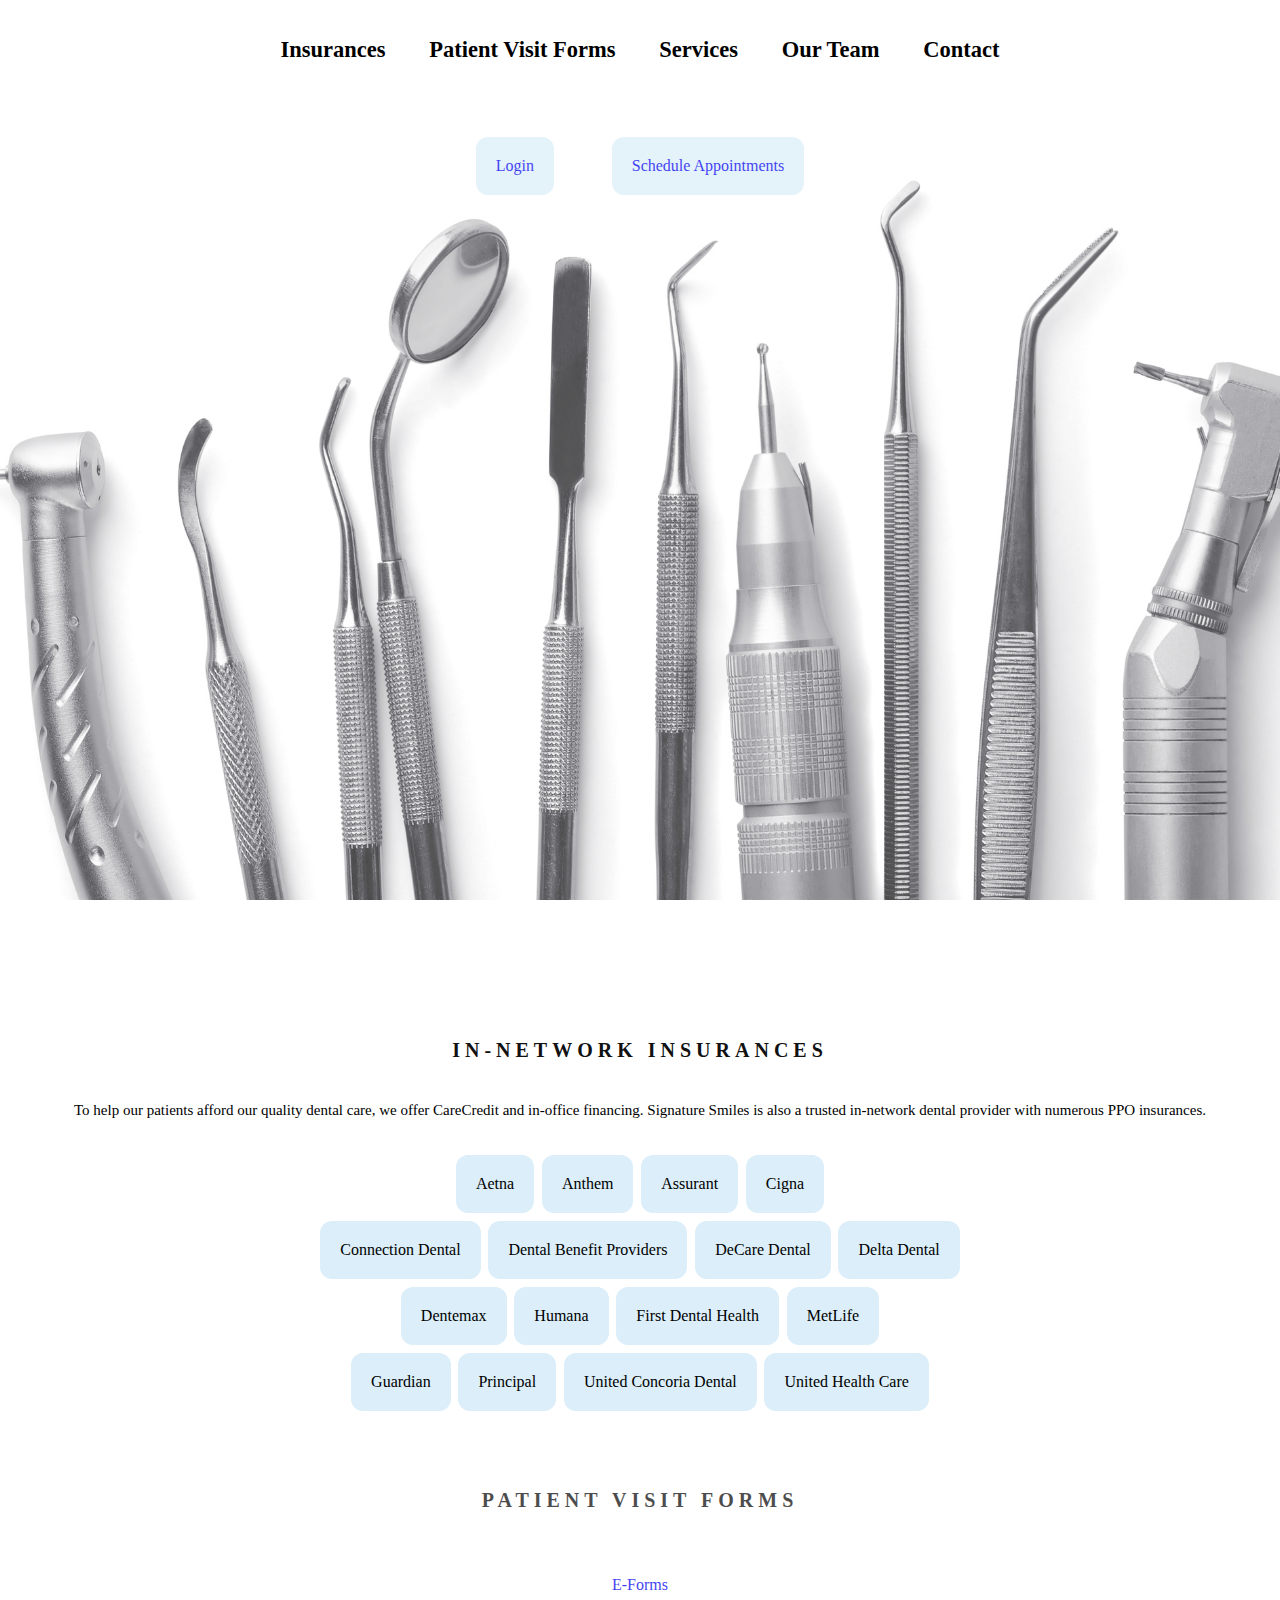
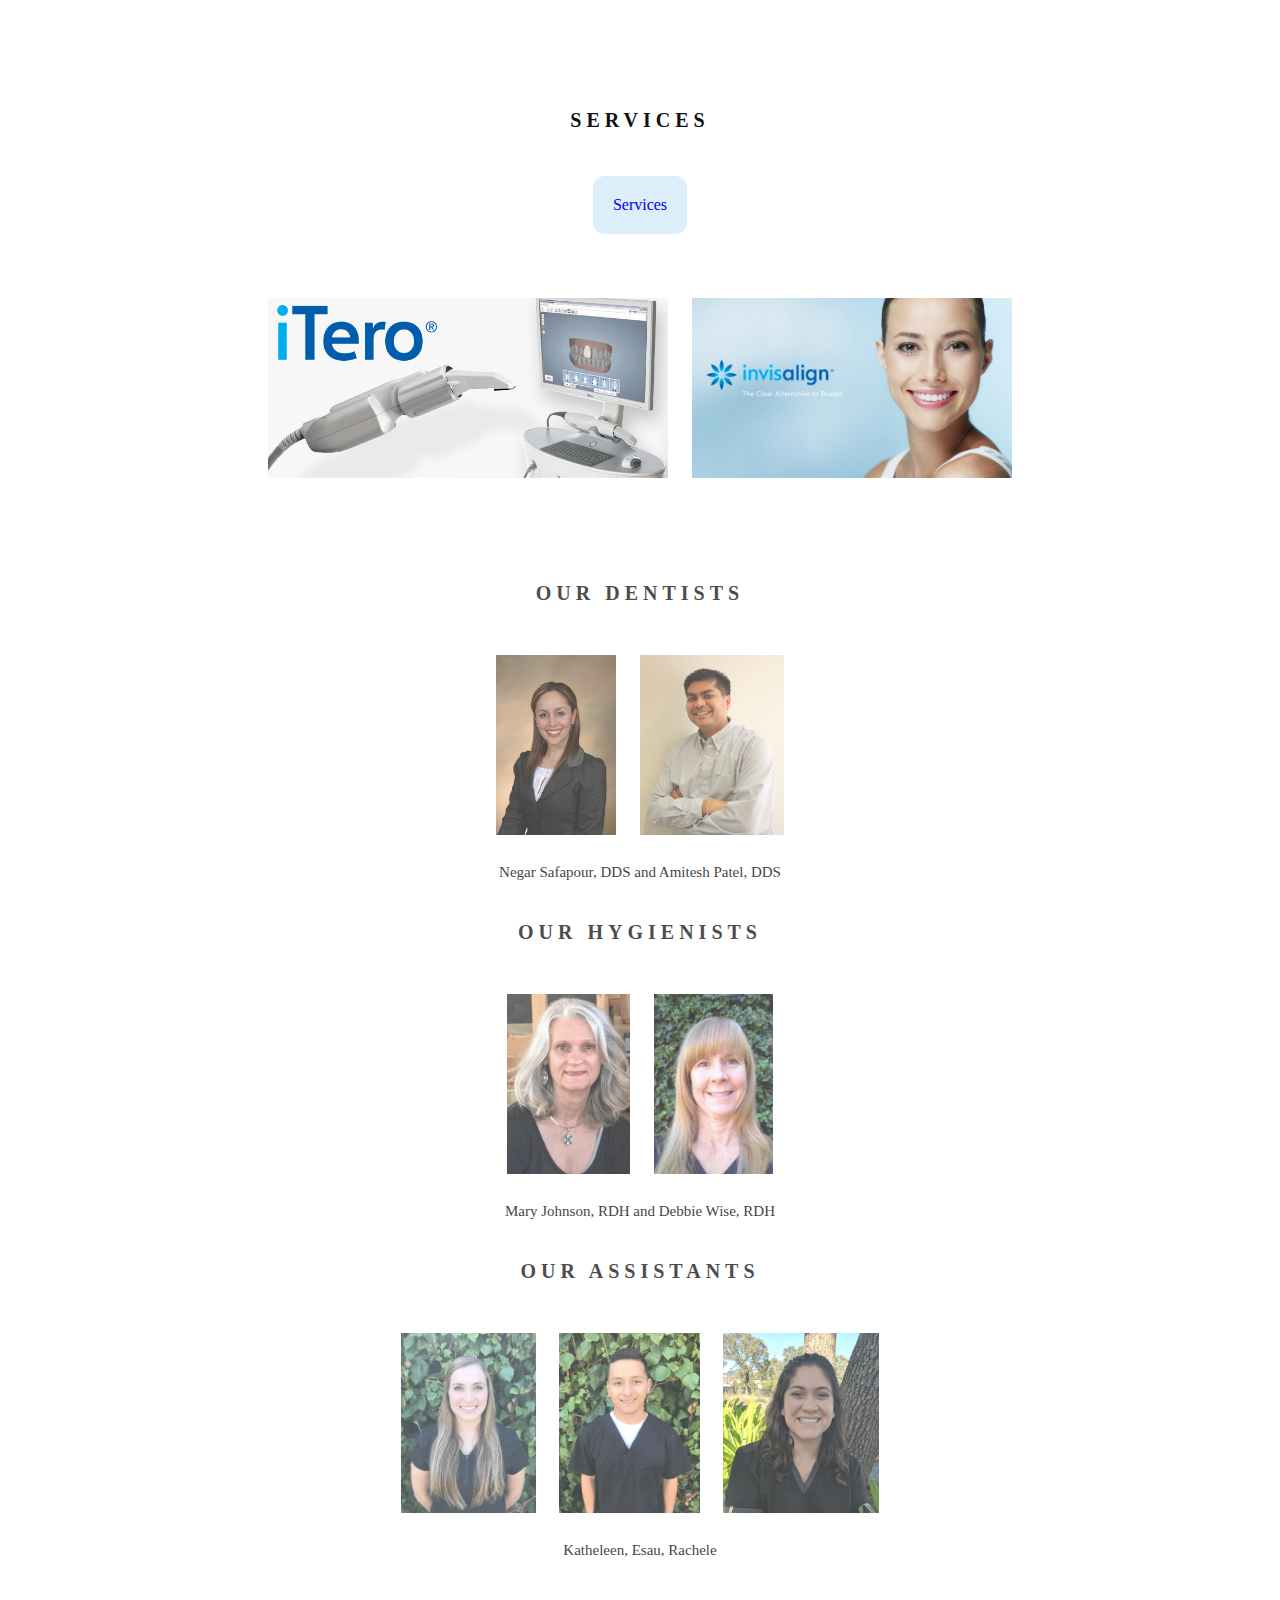
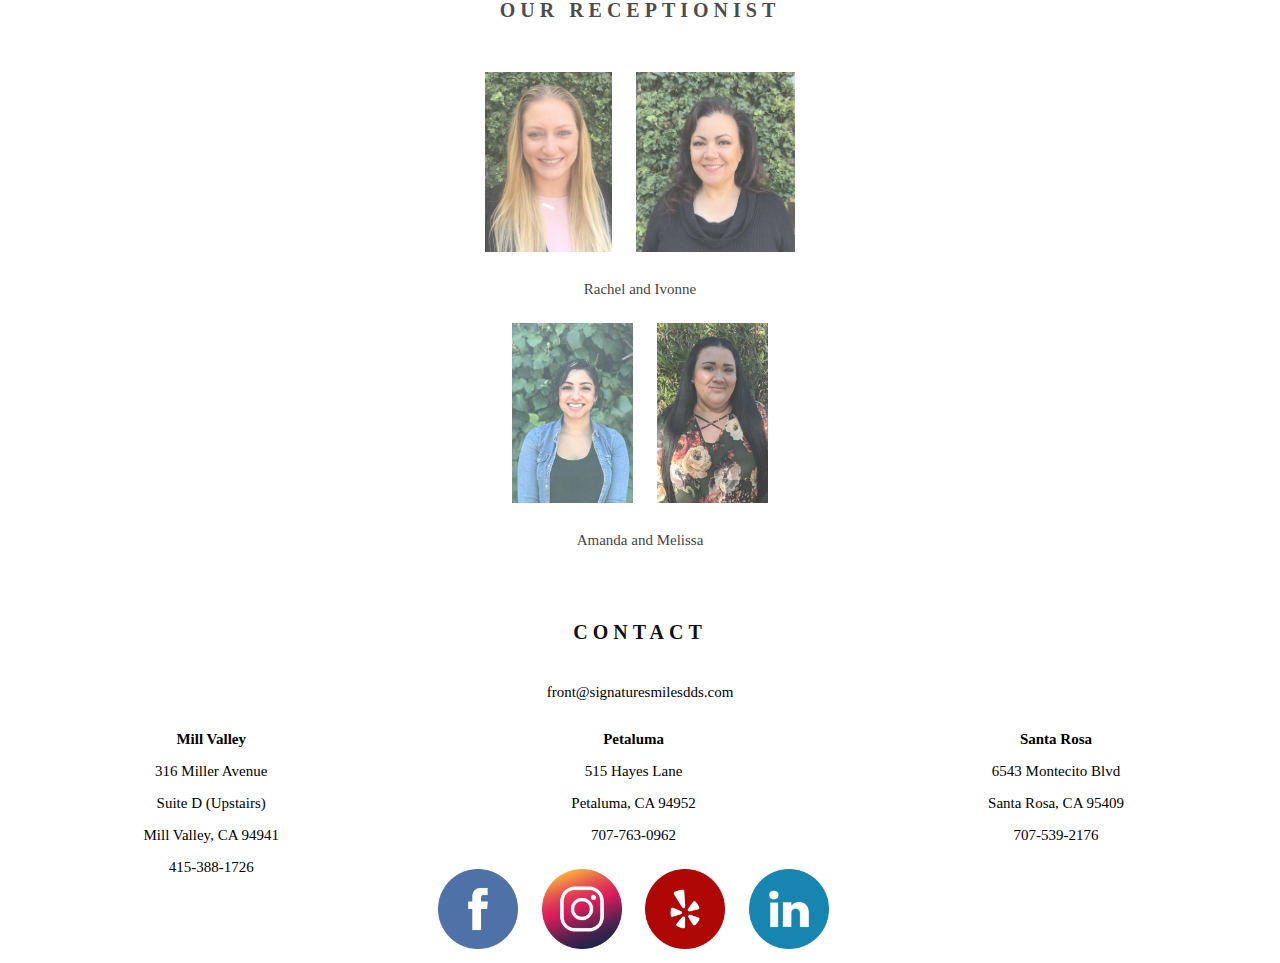
<file: index.html>
<!DOCTYPE html>
<html>
<head>
<meta name="viewport" content="width=device-width, initial-scale=1">
<link rel="stylesheet" href="css/style.css" type="text/css">
</head>

<body>

  <nav class="mainNav" id="responsiveNav">
      <a href="#insurance"><h2>Insurances</h2></a>
      <a href="#visitForms"><h2>Patient Visit Forms</h2></a>
      <a href="#services"><h2>Services</h2></a>
      <a href="#ourTeam"><h2>Our Team</h2></a>
      <a href="#contact"><h2>Contact</h2></a>
      <a href="javascript:void(0);" style="font-size:20px;" class="icon" onclick="myFunction()">&#9776;</a>
    </nav>

<div class="bgimg-1">
  <br>
  <br>
  <button class="button button1"><a href="login.html">Login</button></a>
  <button class="button button1"><a href="websiteschedule.html">Schedule Appointments</button></a>
</div>

<section id="insurance">
  <h3>In-network Insurances</h3>
  <center><p>To help our patients afford our quality dental care, we offer CareCredit
and in-office financing. Signature Smiles is also a trusted in-network
dental provider with numerous PPO insurances.</p></center>
<br>
<center>
  <button class="button button1">Aetna</button>
  <button class="button button1">Anthem</button>
  <button class="button button1">Assurant</button>
  <button class="button button1">Cigna</button>
  <br>
  <button class="button button1">Connection Dental</button>
  <button class="button button1">Dental Benefit Providers</button>
  <button class="button button1">DeCare Dental</button>
  <button class="button button1">Delta Dental</button>
  <br>
  <button class="button button1">Dentemax</button>
  <button class="button button1">Humana</button>
  <button class="button button1">First Dental Health</button>
  <button class="button button1">MetLife</button>
  <br>
  <button class="button button1">Guardian</button>
  <button class="button button1">Principal</button>
  <button class="button button1">United Concoria Dental</button>
  <button class="button button1">United Health Care</button>
</center>
<br>
<br>
  </section>

<div class="bgimg-2" id="visitForms">
    <h3>Patient Visit Forms</h3>
  <center><button class="buttons button2"><a href="DentistForms.pdf">E-Forms</button></center></a>
    <br>
    <br>
    <br>
</div>

<section>
  <h3>Services</h3>
  <center><button class="button button1"><a href="services.html">Services</a></button></center>
  <div class="servicesphotos">
  <img src="images/Itero.jpg">
  <img src="images/invismodel.jpg">
</div>
</section>
 

<section class="bgimg-3" id="ourTeam">

<div class="dentist">
    <h3>Our Dentists</h3>
    <img src="images/DSC_0110.jpg 061406 (1).jpg">
    <img src="images/o (1).jpg">
    
    <p>Negar Safapour, DDS and Amitesh Patel, DDS</p>
  </div>

<div class="hyg">  
    <h3>Our Hygienists </h3>
    <img src="images/Mary.jpg">
    <img src="images/DebbieWise.jpg">
    
    <p>Mary Johnson, RDH and  Debbie Wise, RDH</p>
  </div>

<div class="assistants">
    <h3>Our Assistants</h3>
    <img src="images/Kathleen.jpg">
    <img src="images/Esau.jpg">
    <img src="images/Rachele.jpg">
  
  <p>Katheleen, Esau, Rachele</p>
</div>
 
<div class="receptionist">
    <h3>Our Receptionist</h3>
    <img src="images/Rachel.jpg">
    <img src="images/Ivonne.jpg">
   
    <p>Rachel and Ivonne</p>
    <img src="images/Amanda.jpg">
    <img src="images/Melissa.jpg">
    
    <p>Amanda and Melissa</p>
    <br>
</div>
</section>

<div class="contact">
<div id="contact">
   
    <h3>Contact</h3>

    <p>front@signaturesmilesdds.com</p>

<div class="col1">

<p><b>Mill Valley</b></p>
    
<p>316 Miller Avenue</p>

<p>Suite D (Upstairs)</p>

<p>Mill Valley, CA 94941</p>

<p>415-388-1726</p>
</div>

<div class="col2">
<p><b>Petaluma</b></p>
  
<p>515 Hayes Lane</p>

<p>Petaluma, CA 94952</p>

<p>707-763-0962</p>
</div>

<div class="col3">
<p><b>Santa Rosa</b></p>

<p>6543 Montecito Blvd</p>

<p>Santa Rosa, CA 95409</p>

<p>707-539-2176</p>
</div>
</div>

<div class="col4" class="socialmedia">
      <img class="resize" src="images/facebook_circle-512.png">
      <img class="resize" src="images/instagram-512.png">
      <img class="resize" src="images/1632537.png">
      <img class="resize" src="images/linkedin_circle-512.png">
 </div>
 

<script>
function myFunction() {
var x = document.getElementById("responsiveNav");
if (x.className === "mainNav") {
x.className += " responsive";
} else {
x.className = "mainNav";
}
}
</script>
</body>
</html>
</file>
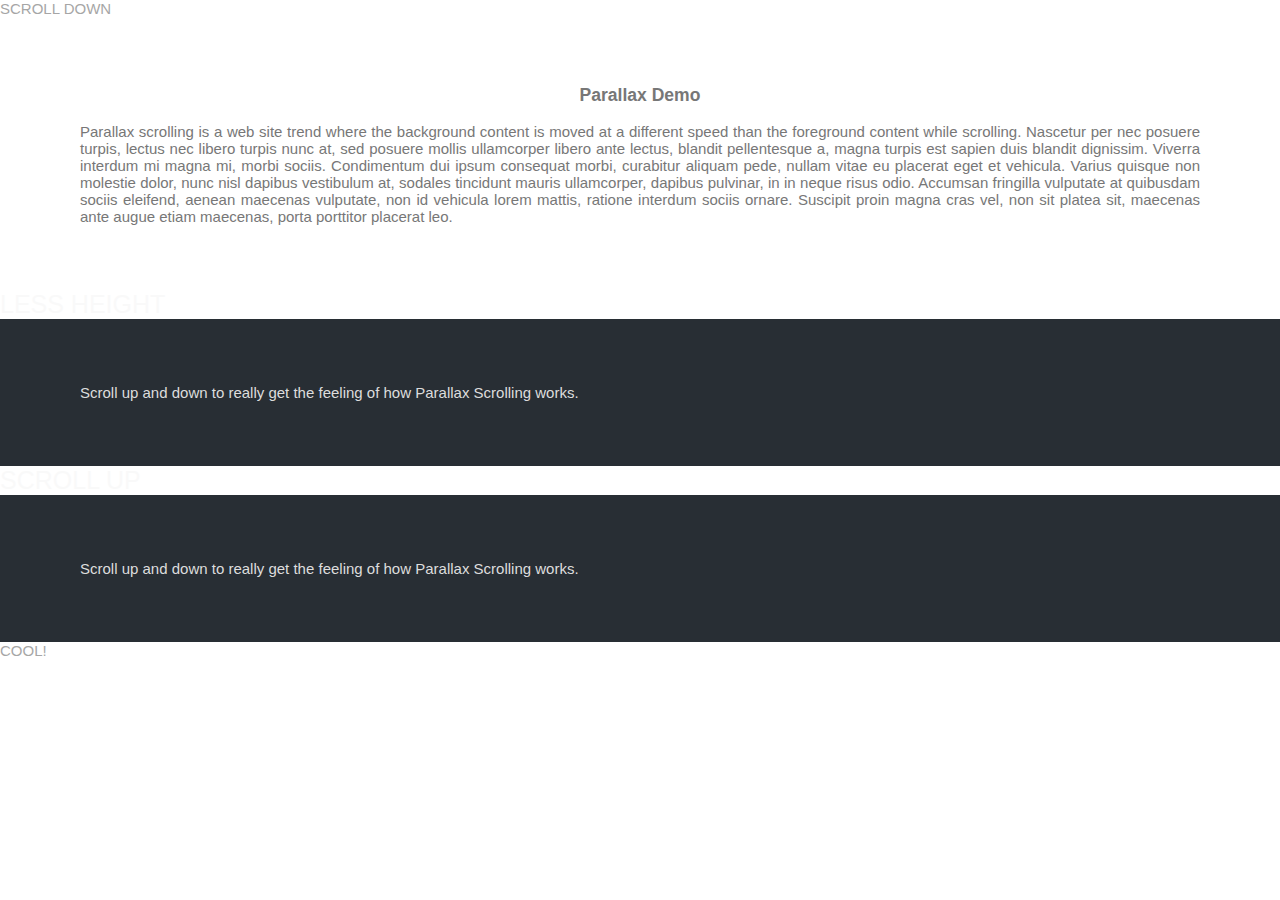
<file: parallax_exercise.html>
<!DOCTYPE html>
<html>
<head>
<meta name="viewport" content="width=device-width, initial-scale=1">
<!--1. Preview this html file in the browser. You should see a somewhat built one page site with some text about parallax. I've modified this example from W3 schools. Notice how everything is stacked on top of each other in a more traditional way. -->

<!--2. To convert this to a parallax site, we need to add two attributes and values to our CSS. When you are adding the parallax effect, you are applying styles to the container div(s) that hold(s) a background image.  -->

<style>
body, html {
  height: 100%; /* Note that the height of the body and html is declared in %. In order to use % with .bgimg-1 (see below), we have to declare 100% height on the body and html tags.  */
  margin: 0;
  font: 15px "Lato", sans-serif;
  color: #777;
}

.bgimg-1, .bgimg-2, .bgimg-3 {
  position: relative;
  opacity: 0.65; /* This is just for style. Feel free to delete. */
  background-position: center;
  background-size: cover;
  background-attachment: fixed;
  background-position: center;
  background-repeat: no-repeat;
  background-size: cover;
  /* 3. This is where the magic happens. To trigger the parallax effect, you need to add the attribute "background-attachment" along with the appropriate value. Use w3schools. HINT HINT. */
}

@media only screen and (max-width: 600px) {
  .bgimg-1, .bgimg-2, .bgimg-3 {
    background-attachment: scroll;
} 
/* 4. Parallax isn't very compatible on mobile devices so you will want to add a media query that changes the value of the background attachment when the width of your browser goes below a certain number. */

.bgimg-1 {
  background-image: url("imgs/image_1.jpg");
  min-height: 100%;
}

.bgimg-2 {
  background-image: url("imgs/image_2.jpg");
  min-height: 400px;
}

.bgimg-3 {
  background-image: url("imgs/image_3.jpg");
  min-height: 400px;
}

.caption {
  position: absolute;
  left: 0;
  top: 50%;
  width: 100%;
  text-align: center;
  color: #000;
}

.caption span.border {
  background-color: #111;
  color: #fff;
  padding: 18px;
  font-size: 25px;
  letter-spacing: 10px;
}

h3 {
  letter-spacing: 5px;
  text-transform: uppercase;
  font: 20px "Lato", sans-serif;
  color: #111;
}
</style>
</head>
<body>

<div class="bgimg-1">
  <div class="caption">
    <span class="border">SCROLL DOWN</span>
  </div>
</div>

<div style="color: #777;background-color:white;text-align:center;padding:50px 80px;text-align: justify;">
  <h3 style="text-align:center;">Parallax Demo</h3>
  <p>Parallax scrolling is a web site trend where the background content is moved at a different speed than the foreground content while scrolling. Nascetur per nec posuere turpis, lectus nec libero turpis nunc at, sed posuere mollis ullamcorper libero ante lectus, blandit pellentesque a, magna turpis est sapien duis blandit dignissim. Viverra interdum mi magna mi, morbi sociis. Condimentum dui ipsum consequat morbi, curabitur aliquam pede, nullam vitae eu placerat eget et vehicula. Varius quisque non molestie dolor, nunc nisl dapibus vestibulum at, sodales tincidunt mauris ullamcorper, dapibus pulvinar, in in neque risus odio. Accumsan fringilla vulputate at quibusdam sociis eleifend, aenean maecenas vulputate, non id vehicula lorem mattis, ratione interdum sociis ornare. Suscipit proin magna cras vel, non sit platea sit, maecenas ante augue etiam maecenas, porta porttitor placerat leo.</p>
</div>

<div class="bgimg-2">
  <div class="caption">
    <span class="border" style="background-color:transparent;font-size:25px;color: #f7f7f7;">LESS HEIGHT</span>
  </div>
</div>

<div style="position:relative;">
  <div style="color:#ddd;background-color:#282E34;text-align:center;padding:50px 80px;text-align: justify;">
    <p>Scroll up and down to really get the feeling of how Parallax Scrolling works.</p>
  </div>
</div>

<div class="bgimg-3">
  <div class="caption">
    <span class="border" style="background-color:transparent;font-size:25px;color: #f7f7f7;">SCROLL UP</span>
  </div>
</div>

<div style="position:relative;">
  <div style="color:#ddd;background-color:#282E34;text-align:center;padding:50px 80px;text-align: justify;">
    <p>Scroll up and down to really get the feeling of how Parallax Scrolling works.</p>
  </div>
</div>

<div class="bgimg-1">
  <div class="caption">
    <span class="border">COOL!</span>
  </div>
</div>

</body>
</html>
</file>
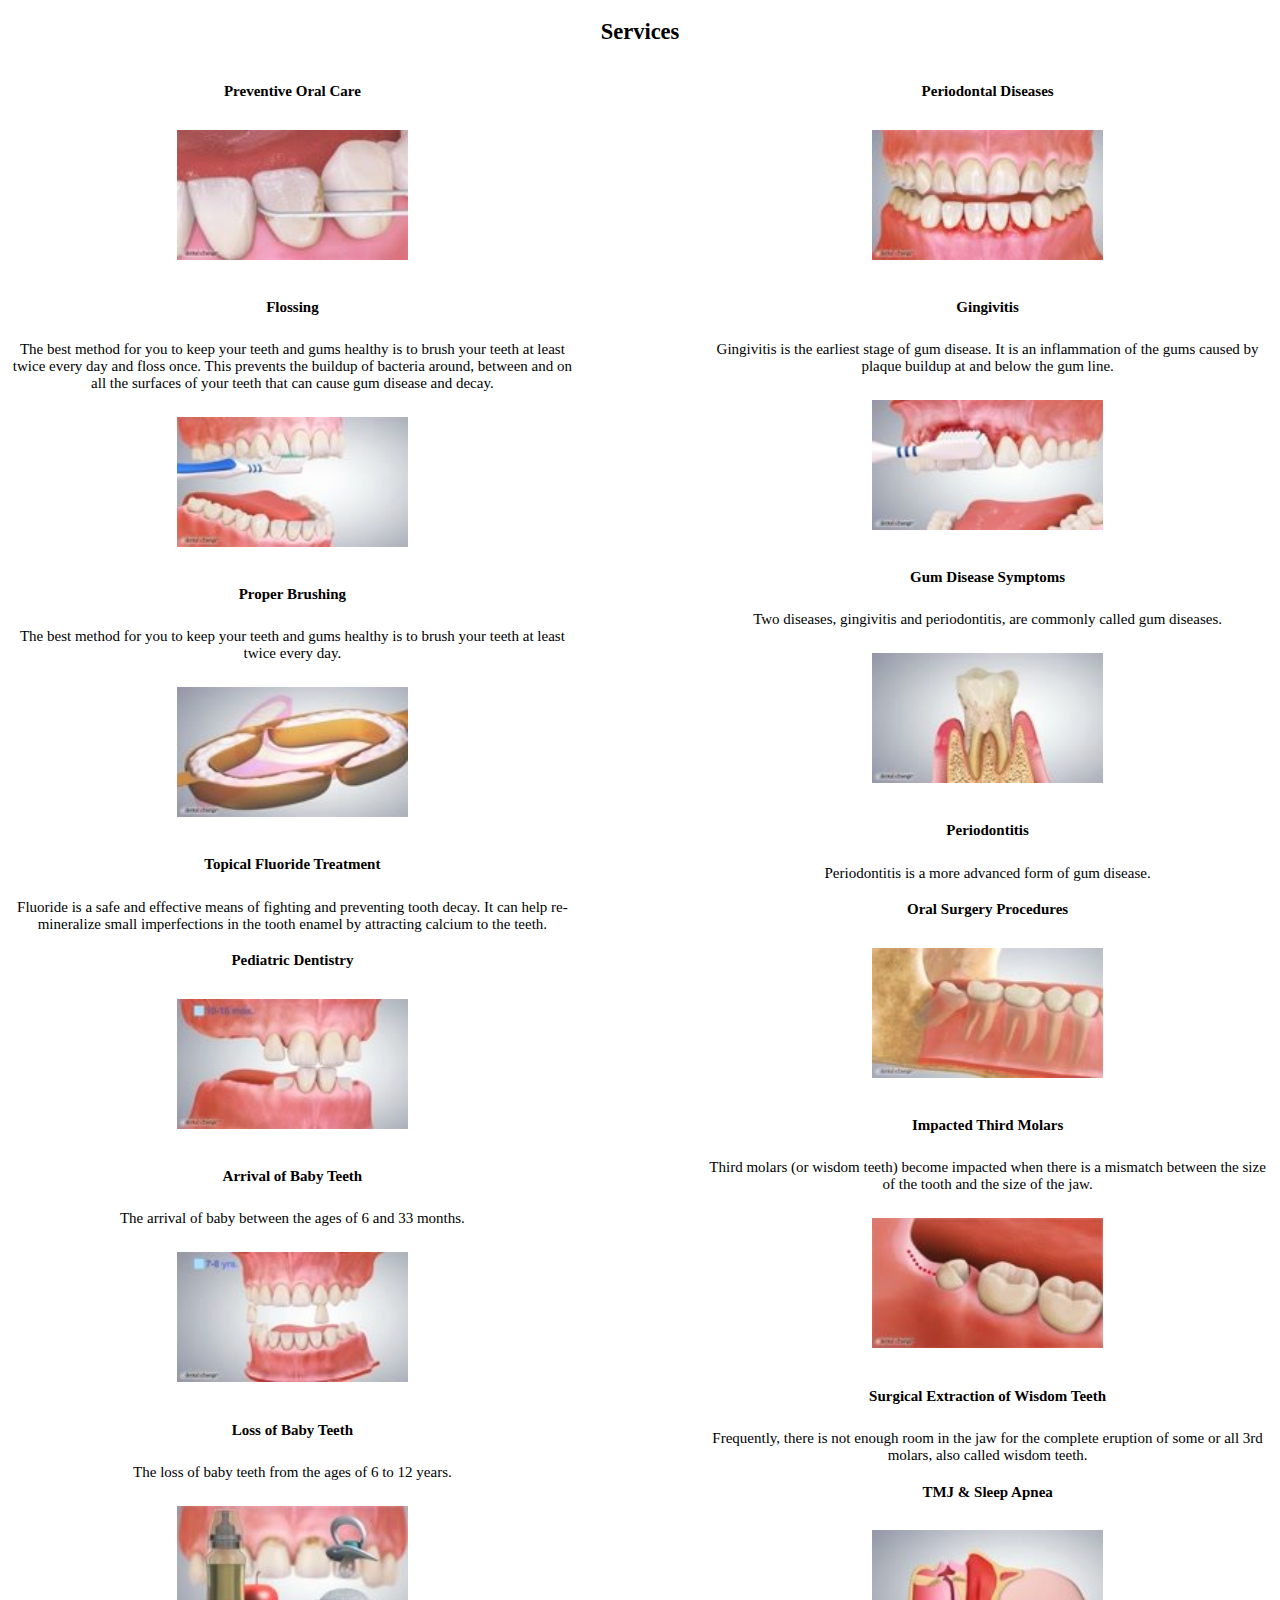
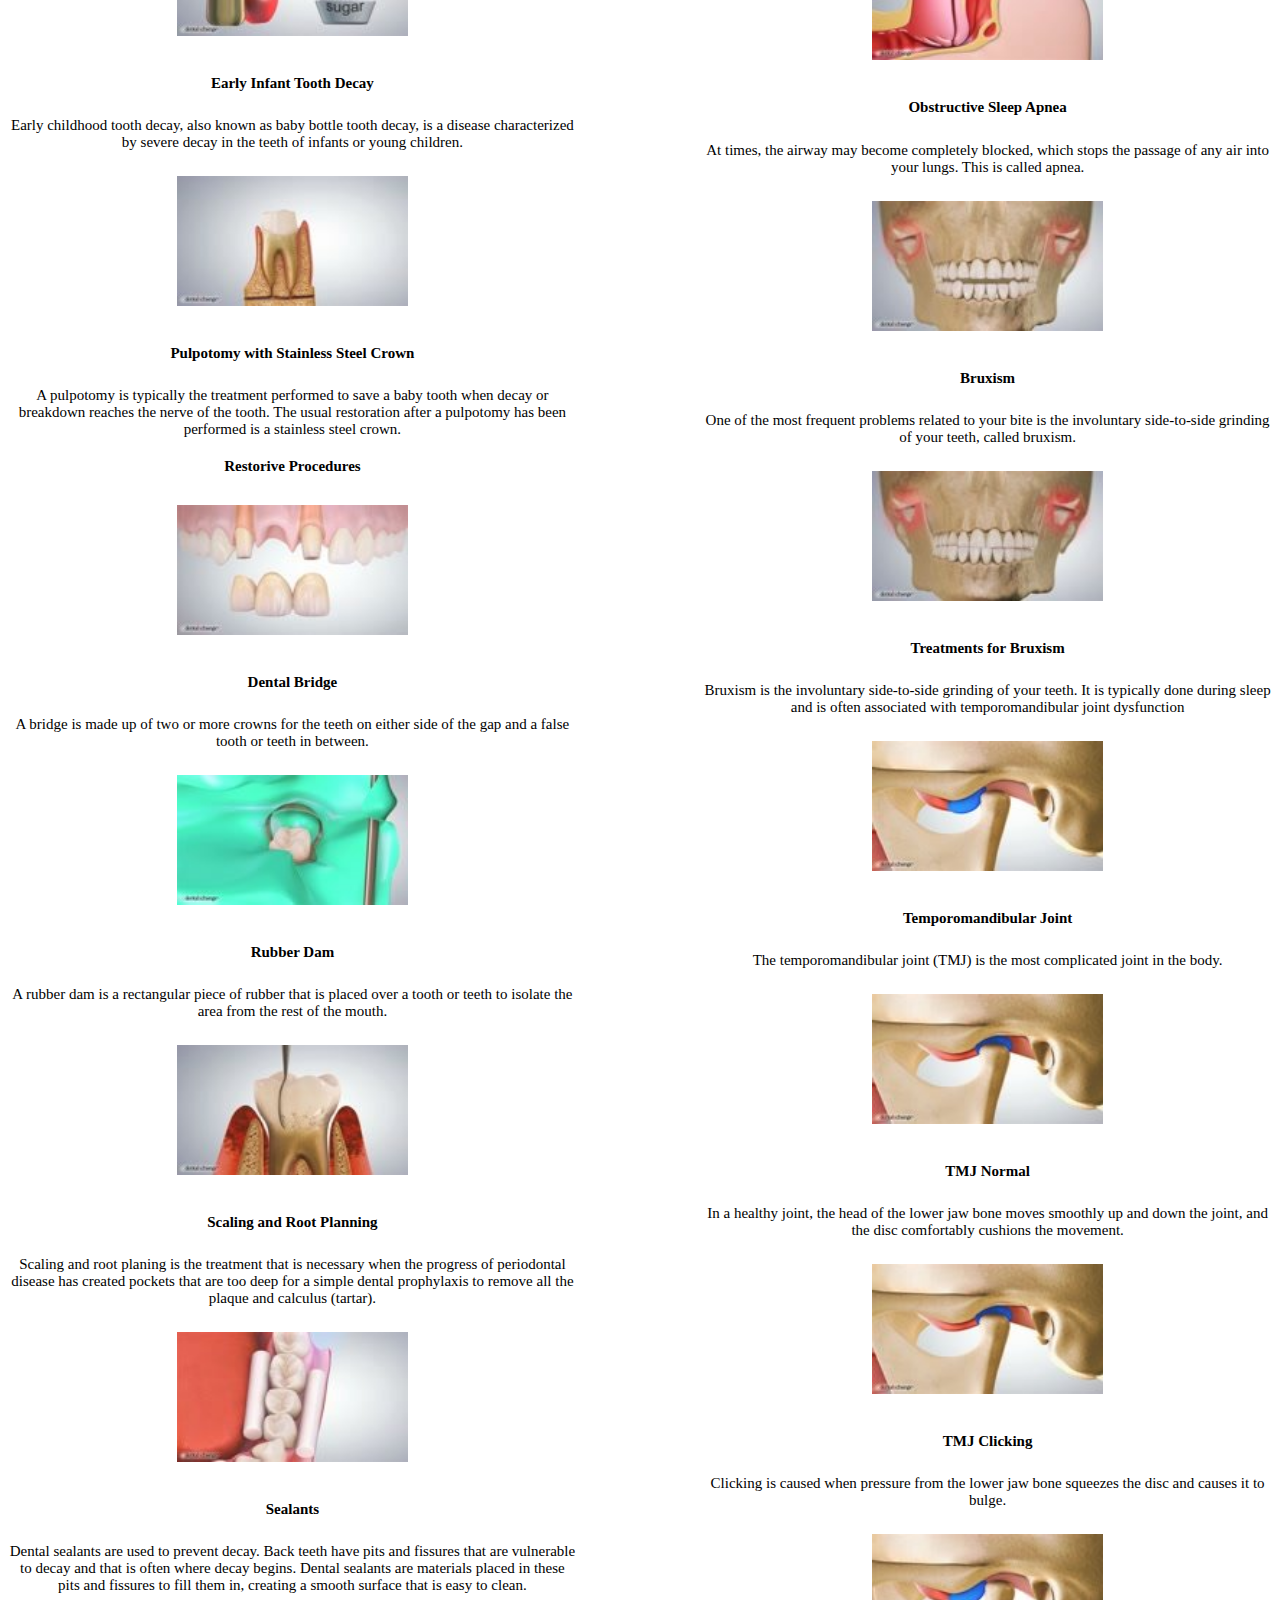
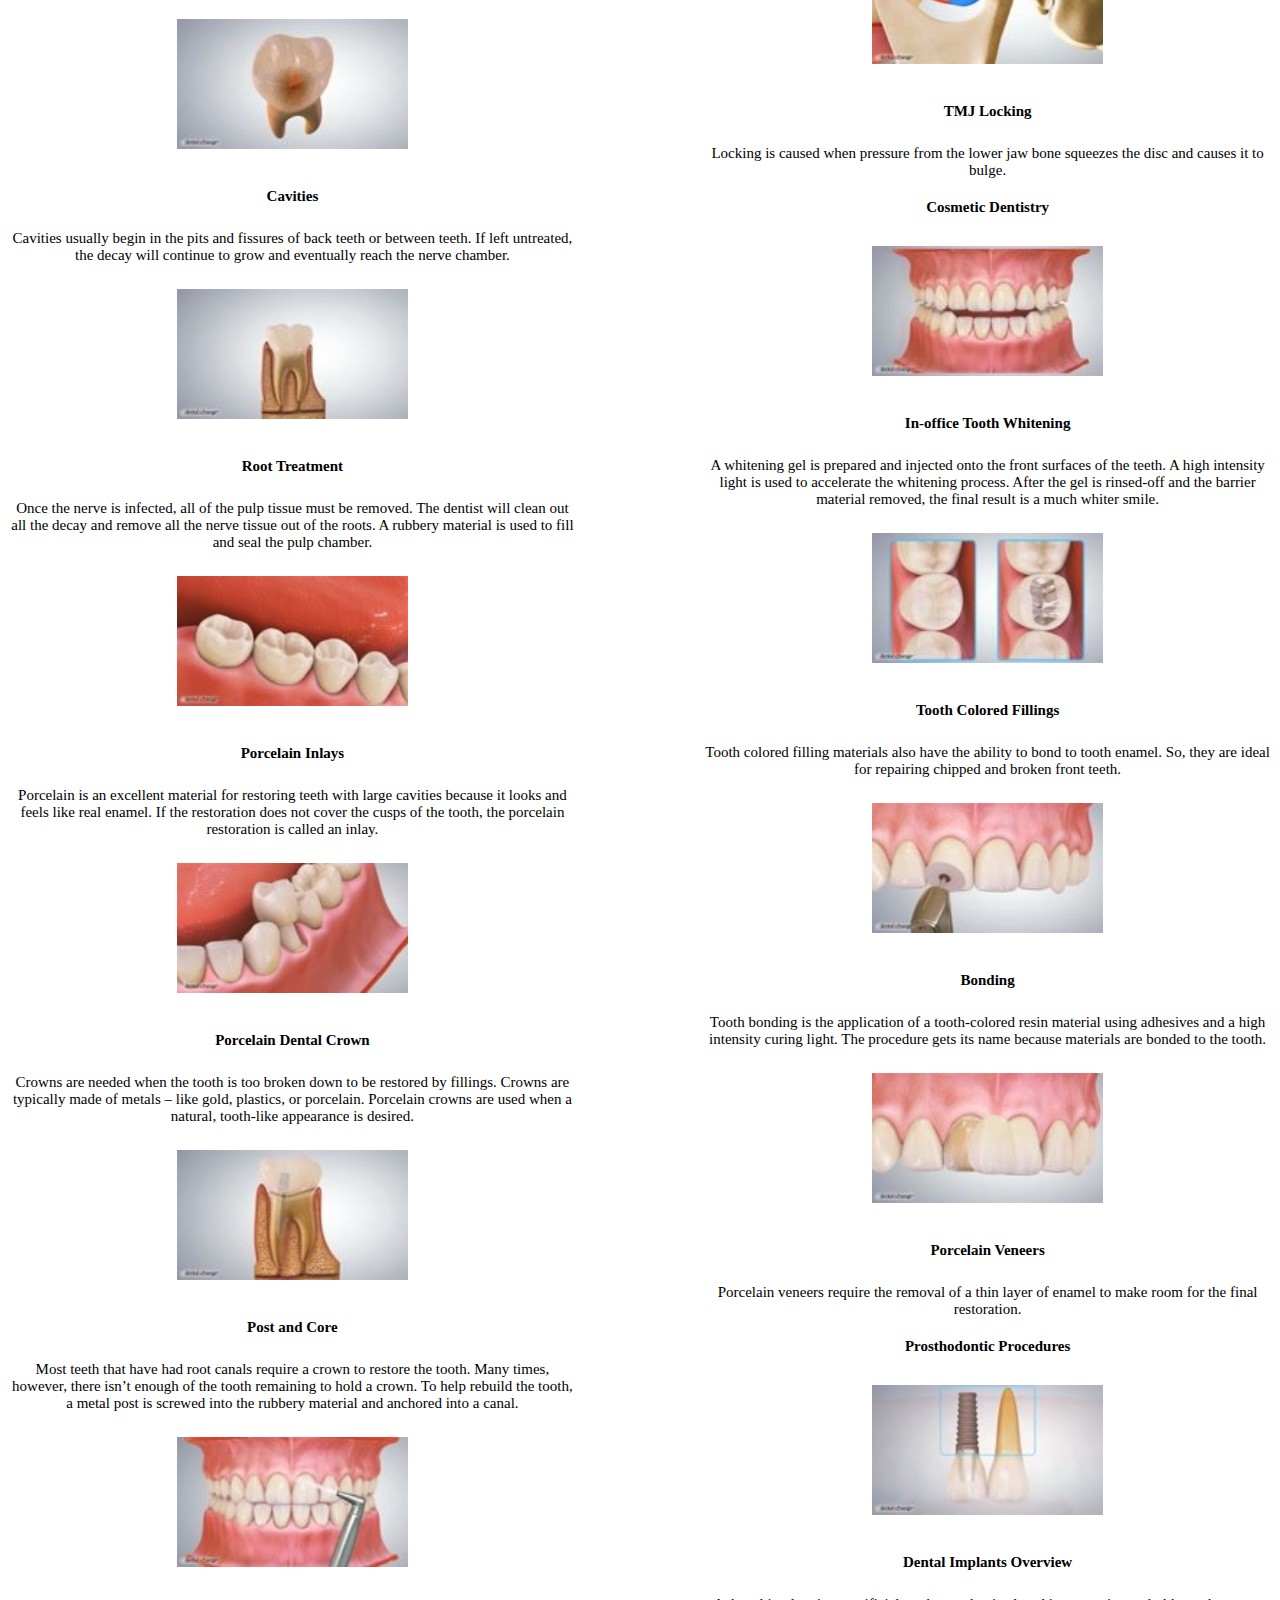
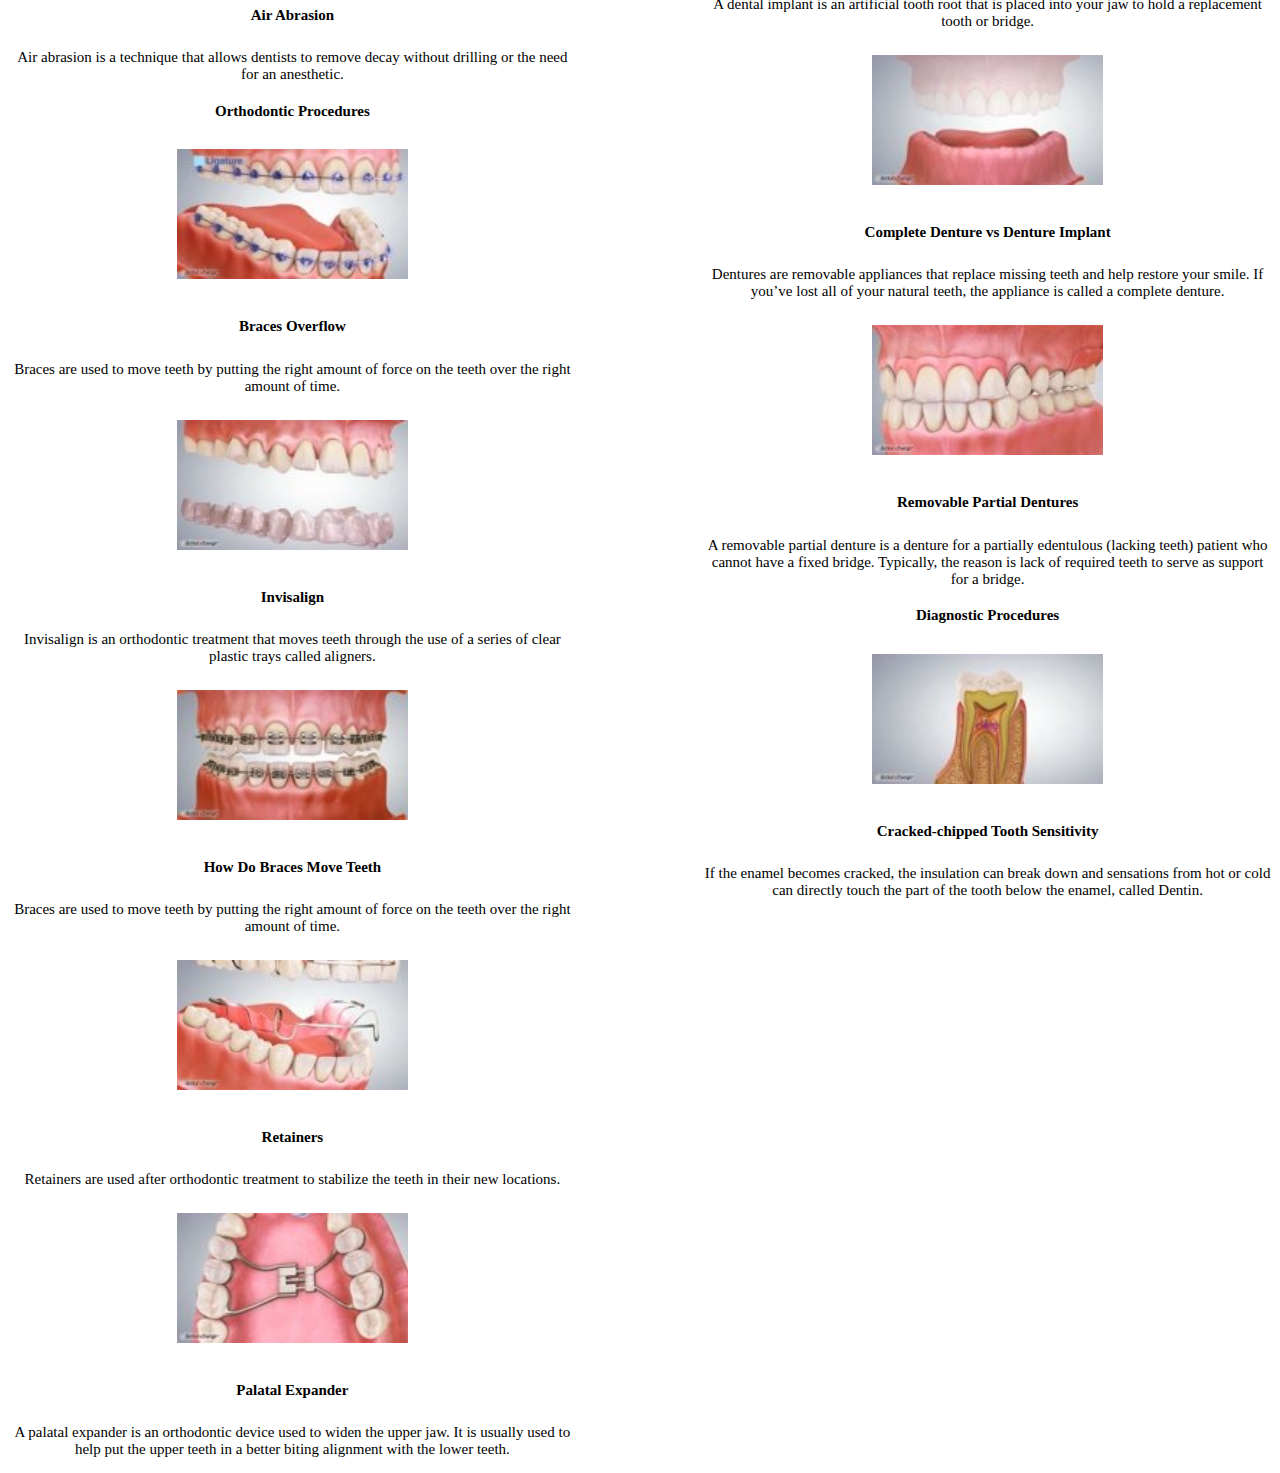
<file: services.html>
<!DOCTYPE html>
<html>
<head>
<meta name="viewport" content="width=device-width, initial-scale=1">
<link rel="stylesheet" href="css/services.css" type="text/css">
</head>

<body>
	<section id="services">
  <center><h2>Services</h2></center>

<div class="left">
  
  <div class="oralcare">
      <h4>Preventive Oral Care</h4>
      
      <img src="images/flossing.jpg" alt="Flossing">
      
      <h5>Flossing</h5>
      
      <p>The best method for you to keep your teeth and gums healthy is to brush your teeth at least twice every day and floss once. This prevents the buildup of bacteria around, between and on all the surfaces of your teeth that can cause gum disease and decay.</p> 
    
      <img src="images/Properbrushing.jpg" alt="Proper Brushing">
   
      <h5>Proper Brushing</h5>
      <p>The best method for you to keep your teeth and gums healthy is to brush your teeth at least twice every day.</p>
      <img src="images/Topicalfluoridetreatment.jpg" alt="Topical Fluoride Treatment">
      
      <h5>Topical Fluoride Treatment</h5>
     
      <p>Fluoride is a safe and effective means of fighting and preventing tooth decay. It can help re-mineralize small imperfections in the tooth enamel by attracting calcium to the teeth.</p>

  </div><!--end oralCare-->
      
<div class="pediatric">
  <h4>Pediatric Dentistry</h4>

  <img src="images/ArrivalofBabyTeeth.jpg" alt="Arrival of Baby Teeth">
  
  <h5>Arrival of Baby Teeth</h5>
  <p>The arrival of baby between the ages of 6 and 33 months.</p>
  <img src="images/LossofBabyTeeth.jpg" alt="Loss of Baby Teeth">
  
  <h5>Loss of Baby Teeth</h5>
  <p>The loss of baby teeth from the ages of 6 to 12 years.</p>
  <img src="images/EarlyInfant.jpg" alt="Early Infant Tooth Decay">

  <h5>Early Infant Tooth Decay</h5>
  <p>Early childhood tooth decay, also known as baby bottle tooth decay, is a disease characterized by severe decay in the teeth of infants or young children.</p> 
  <img src="images/Pulpotomy.jpg" alt="Pulpotomy with Stainless Steel Crown">
  
  <h5>Pulpotomy with Stainless Steel Crown</h5>
  <p>A pulpotomy is typically the treatment performed to save a baby tooth when decay or breakdown reaches the nerve of the tooth. The usual restoration after a pulpotomy has been performed is a stainless steel crown.</p>
</div>

<div class="restorative">
<h4>Restorive Procedures</h4>
  <img src="images/Dentalbridge.jpg" alt="Dental Bridge">
  
  <h5>Dental Bridge</h5>
  <p>A bridge is made up of two or more crowns for the teeth on either side of the gap and a false tooth or teeth in between.</p>
  <img src="images/RubberDam.jpg" alt="Rubber Dam">
  
  <h5>Rubber Dam</h5>
  <p>A rubber dam is a rectangular piece of rubber that is placed over a tooth or teeth to isolate the area from the rest of the mouth.</p>
  <img src="images/ScalingandRootPlanning.jpg" alt="Scaling and Root Planning">
  
  <h5>Scaling and Root Planning</h5>
  <p>Scaling and root planing is the treatment that is necessary when the progress of periodontal disease has created pockets that are too deep for a simple dental prophylaxis to remove all the plaque and calculus (tartar).</p>
  <img src="images/Sealants.jpg" alt="Seaplants">
  
  <h5>Sealants</h5>
  <p>Dental sealants are used to prevent decay. Back teeth have pits and fissures that are vulnerable to decay and that is often where decay begins. Dental sealants are materials placed in these pits and fissures to fill them in, creating a smooth surface that is easy to clean.</p>
  <img src="images/Cavities.jpg" alt="Cavaties">
  
  <h5>Cavities</h5>
   <p>Cavities usually begin in the pits and fissures of back teeth or between teeth. If left untreated, the decay will continue to grow and eventually reach the nerve chamber.</p>
  <img src="images/RootTreatment.jpg" alt="Root Treatment">
  
  <h5>Root Treatment</h5>
  <p>Once the nerve is infected, all of the pulp tissue must be removed. The dentist will clean out all the decay and remove all the nerve tissue out of the roots. A rubbery material is used to fill and seal the pulp chamber.</p>
  <img src="images/PorcelainInlays.jpg" alt="Porcelain Inlays">

  <h5>Porcelain Inlays</h5>
  <p>Porcelain is an excellent material for restoring teeth with large cavities because it looks and feels like real enamel. If the restoration does not cover the cusps of the tooth, the porcelain restoration is called an inlay.</p>
  <img src="images/PorcelainDentalCrown.jpg" alt="Porcelain Dental Crown">

  <h5>Porcelain Dental Crown</h5>
  <p>Crowns are needed when the tooth is too broken down to be restored by fillings. Crowns are typically made of metals – like gold, plastics, or porcelain. Porcelain crowns are used when a natural, tooth-like appearance is desired.</p>
  <img src="images/PostandCore.jpg" alt="Post and Core">
  
  <h5>Post and Core</h5>
  <p>Most teeth that have had root canals require a crown to restore the tooth. Many times, however, there isn’t enough of the tooth remaining to hold a crown. To help rebuild the tooth, a metal post is screwed into the rubbery material and anchored into a canal.</p>
  <img src="images/AirAbrasion.jpg" alt="Air Abrasion">
  
  <h5>Air Abrasion</h5>
  <p>Air abrasion is a technique that allows dentists to remove decay without drilling or the need for an anesthetic.</p>
</div>
  
<div class="ortho">  
<h4>Orthodontic Procedures</h4>
  <img src="images/Bracesoverview.jpg" alt="Braces Overflow">
  
  <h5>Braces Overflow</h5>
  <p>Braces are used to move teeth by putting the right amount of force on the teeth over the right amount of time.</p>
  <img src="images/Invisalign.jpg" alt="Invisalign">
  
  <h5>Invisalign</h5>
  <p>Invisalign is an orthodontic treatment that moves teeth through the use of a series of clear plastic trays called aligners.</p>
  <img src="images/bracesmoveteeth.jpg" alt="How Do Braces Move Teeth">
  
  <h5>How Do Braces Move Teeth</h5>
  <p>Braces are used to move teeth by putting the right amount of force on the teeth over the right amount of time.</p>
  <img src="images/Retainers.jpg" alt="Retainers">

  <h5>Retainers</h5>
  <p>Retainers are used after orthodontic treatment to stabilize the teeth in their new locations.</p>
  <img src="images/PalatalExpander.jpg" alt="Palatal Expander">
  
  <h5>Palatal Expander</h5>
  <p>A palatal expander is an orthodontic device used to widen the upper jaw. It is usually used to help put the upper teeth in a better biting alignment with the lower teeth.</p>
</div>
</div>


<div class="right">

<div class="periodontal">

<h4>Periodontal Diseases</h4>
  <img src="images/Gingivitis.jpg" alt="Gingivitis">
  
  <h5>Gingivitis</h5>
  <p>Gingivitis is the earliest stage of gum disease. It is an inflammation of the gums caused by plaque buildup at and below the gum line.</p>
  <img src="images/GumDiseaseSymptoms.jpg" alt="Gum Disease Symptoms">
  
  <h5>Gum Disease Symptoms</h5>
  <p>Two diseases, gingivitis and periodontitis, are commonly called gum diseases.</p>
  <img src="images/Periodontitis.jpg" alt="Periodontitis">
  
  <h5>Periodontitis</h5>
  <p>Periodontitis is a more advanced form of gum disease.</p>
</div>

<div class="oral">

  <h4>Oral Surgery Procedures</h4>
  <img src="images/ImpactedThirdMolars.jpg" alt="Impacted Third Molars">
  
  <h5>Impacted Third Molars</h5>
  <p>Third molars (or wisdom teeth) become impacted when there is a mismatch between the size of the tooth and the size of the jaw.</p>
  <img src="images/SurgicalExtraction.jpg" alt="Surgical Extraction of Wisdom Teeth">
  
  <h5>Surgical Extraction of Wisdom Teeth</h5> 
  <p>Frequently, there is not enough room in the jaw for the complete eruption of some or all 3rd molars, also called wisdom teeth.</p>
</div>

<div class="tmj">

  <h4>TMJ & Sleep Apnea</h4>
  <img src="images/ObstructiveSleepApnea.jpg" alt="">

  <h5>Obstructive Sleep Apnea</h5>
  <p>At times, the airway may become completely blocked, which stops the passage of any air into your lungs. This is called apnea.</p>
  <img src="images/Bruxism.jpg" alt="Bruxism">
  
  <h5>Bruxism</h5>
  <p>One of the most frequent problems related to your bite is the involuntary side-to-side grinding of your teeth, called bruxism.</p>
  <img src="images/BruxismTreatments.jpg" alt="Treatments for Bruxism">
  
  <h5>Treatments for Bruxism</h5>
  <p>Bruxism is the involuntary side-to-side grinding of your teeth. It is typically done during sleep and is often associated with temporomandibular joint dysfunction</p>
  <img src="images/TemporomandibularJoint.jpg" alt="Temporomandibular Joint">
  
  <h5>Temporomandibular Joint</h5>
  <p>The temporomandibular joint (TMJ) is the most complicated joint in the body.</p>
  <img src="images/TMJNormal.jpg" alt="TMJ Normal">
  
  <h5>TMJ Normal</h5>
   <p>In a healthy joint, the head of the lower jaw bone moves smoothly up and down the joint, and the disc comfortably cushions the movement.</p>
  <img src="images/TMJClicking.jpg" alt="TMJ Clicking">
  
  <h5>TMJ Clicking</h5>
  <p>Clicking is caused when pressure from the lower jaw bone squeezes the disc and causes it to bulge.</p>
  <img src="images/TMJLocking.jpg" alt="TMJ Locking">
  
  <h5>TMJ Locking</h5>
  <p>Locking is caused when pressure from the lower jaw bone squeezes the disc and causes it to bulge.</p>
  </div>

  <div class="cosmetic">

  <h4>Cosmetic Dentistry</h4>
  <img src="images/InofficeWhitening.jpg" alt="In-office Tooth Whitening">
  
  <h5>In-office Tooth Whitening</h5>
  <p>A whitening gel is prepared and injected onto the front surfaces of the teeth. A high intensity light is used to accelerate the whitening process. After the gel is rinsed-off and the barrier material removed, the final result is a much whiter smile.</p>
  <img src="images/ToothColoredFillings.jpg" alt="Tooth Colored Fillings">
  
  <h5>Tooth Colored Fillings</h5>
   <p>Tooth colored filling materials also have the ability to bond to tooth enamel. So, they are ideal for repairing chipped and broken front teeth.</p>
  <img src="images/Bonding.jpg" alt="Bonding">
  
  <h5>Bonding</h5>
    <p>Tooth bonding is the application of a tooth-colored resin material using adhesives and a high intensity curing light. The procedure gets its name because materials are bonded to the tooth.</p>
  <img src="images/PorcelainVeneers.jpg" alt="Porcelain Veneers">
  
  <h5>Porcelain Veneers</h5>
  <p>Porcelain veneers require the removal of a thin layer of enamel to make room for the final restoration.</p>
</div>

<div class="prosthodontic">

  <h4>Prosthodontic Procedures</h4>
  <img src="images/DentalImplants.jpg" alt="Dental Implants Overview">
  
  <h5>Dental Implants Overview</h5>
  <p>A dental implant is an artificial tooth root that is placed into your jaw to hold a replacement tooth or bridge.</p>
  <img src="images/Completevs Denture.jpg" alt="Complete Denture vs Denture Implant">
  
  <h5>Complete Denture vs Denture Implant</h5>
  <p>Dentures are removable appliances that replace missing teeth and help restore your smile. If you’ve lost all of your natural teeth, the appliance is called a complete denture.</p>
  <img src="images/RemovablePartialDentures.jpg" alt="Removable Partial Dentures">
  
  <h5>Removable Partial Dentures</h5> 
  <p>A removable partial denture is a denture for a partially edentulous (lacking teeth) patient who cannot have a fixed bridge. Typically, the reason is lack of required teeth to serve as support for a bridge.</p>
</div>

<div class="diagnostic">

  <h4>Diagnostic Procedures</h4>
  <img src="images/CrackedChipped Tooth.jpg" alt="Cracked-chipped Tooth Sensitivity">
  
  <h5>Cracked-chipped Tooth Sensitivity</h5>
  <p>If the enamel becomes cracked, the insulation can break down and sensations from hot or cold can directly touch the part of the tooth below the enamel, called Dentin.</p>
</div>
</div>
  </section>
  </body>
</html>
</file>
<file: css/style.css>
* {
  box-sizing: border-box;
}

body, html {
  height: 100%; 
  margin: 0;
  font-family: PT serif;
  font-size: 15px;
  color: #000000;
}

a {

  text-decoration: none;
}

a:visited {
  color: black;
}

img {
  height: 200px;
  float: center;
  padding: 10px;
}

@media screen and (max-width: 600px) {
  img {
    height: 100%;
    width: 100%;
  }
}

img.resize {
  height:100px; 
}

@media screen and (max-width: 600px) {
  img.resize {
    height: 100%;
  }
}

.servicesphotos {
  height: 100%;
  text-align: center;
  padding: 50px;
}

.dentist, .hyg, .assistants, .receptionist, .contact, .socialmedia {
  text-align: center;
}

.ourteampics {
  height: 200px;
}

.style {
  color: #777;
  background-color: white;
  text-align: center; 
  padding: 50px 80px;
  text-align: justify;
  position: relative;
}


.col1, .col2, .col3, .col4 {
  width: 33%;
  float: left;
 }

.button {
    background-color: #DBEEF9;
    font-family: PT serif;
    border: none;
    color: black;
    padding: 20px;
    text-align: center;
    text-decoration: none;
    display: inline-block;
    font-size: 16px;
    margin: 4px 2px;
    cursor: pointer;
}

.button1 {border-radius: 12px;}

.buttons {
    background-color: #ffffff;
    font-family: PT serif;
    border: none;
    color: black;
    padding: 20px;
    text-align: center;
    text-decoration: none;
    display: inline-block;
    font-size: 16px;
    margin: 4px 2px;
    cursor: pointer;
  }

.button2 {border-radius: 12px;}


.bgimg-1, .bgimg-2, .bgimg-3 {
  position: relative;
  opacity: 0.75; 
  background-position: center;
  background-size: cover;
  background-attachment: fixed;
  background-position: center;
  background-repeat: no-repeat;
  background-size: cover;
}

.bgimg-1 {
  background-image: url("../images/HTD_Dental-Cleaning-Tools-184698074.jpg");
  min-height: 100%;
  letter-spacing: 50px;
  text-align: center;

}

.bgimg-2 {
  background-image: url("../images/light-blue-background.jpg");
  min-height: 100px;
}

.bgimg-3 {
  background-image: url("../images/168838.jpg");
  min-height: 100%;
}


h3 {
  letter-spacing: 5px;
  text-transform: uppercase;
  font: PT serif;
  font-size: 20px;
  color: #111;
  text-align: center;
  padding: 20px;
}

h4{
  color: #000000;
}

.mainNav {
        background-color: white;
        position: sticky;
        top: 0;
        width: 100%;
        z-index: 100;
        text-align: center;
        list-style: none;
      }

      .mainNav a{
        color: black;
        text-decoration: none;
        font-family: pt serif;
        font-size: 15px;
        display: inline-block;
        padding: 18px 20px;
      }

      .mainNav a:hover {
        background-color: #DBEEF9;
      }

      .mainNav .icon {
        display: none;
      }


      @media screen and (max-width: 600px) {
        .mainNav a{display: none;}
        .mainNav a.icon {
          float: right;
          display: block;
        }
      }

      @media screen and (max-width: 600px) {
        .mainNav.responsive {
          position: relative;
        }
        .mainNav.responsive .icon {
          position: absolute;
          right: 0;
          top: 0;
        }

        .mainNav.responsive a {
          float: none;
          display: block;
          text-align: center;
        }
      }



@media only screen and (max-width: 600px) {
        .bgimg-1, .bgimg-2, .bgimg-3 {
          background-attachment: scroll;
          
  }
}
</file>
<file: css/services.css>
* {
  box-sizing: border-box;
}

img {
  height: 150px;
  float: center;
  padding: 10px;
}

#services {
  background-color: white;
  width: 100%;
  height: 100%;
  font-family: PT serif;
  font-size: 15px;
}

.oralcare, .pediatric, .restorative, .ortho, .periodontal, .oral, .tmj, .cosmetic, .prosthodontic, .diagnostic {
  text-align: center;
}

.small {
	height: 100px;
	width: 50px;
}

.left {
float: left;
width: 45%;
}

.right {
width: 45%;
float: right;
  }

@media screen and (max-width: 600px) {
  .left, .right {
    width: 100%;
  }
}

h5 {
  font-family: PT serif;
  font-size: 15px;
}
</file>
